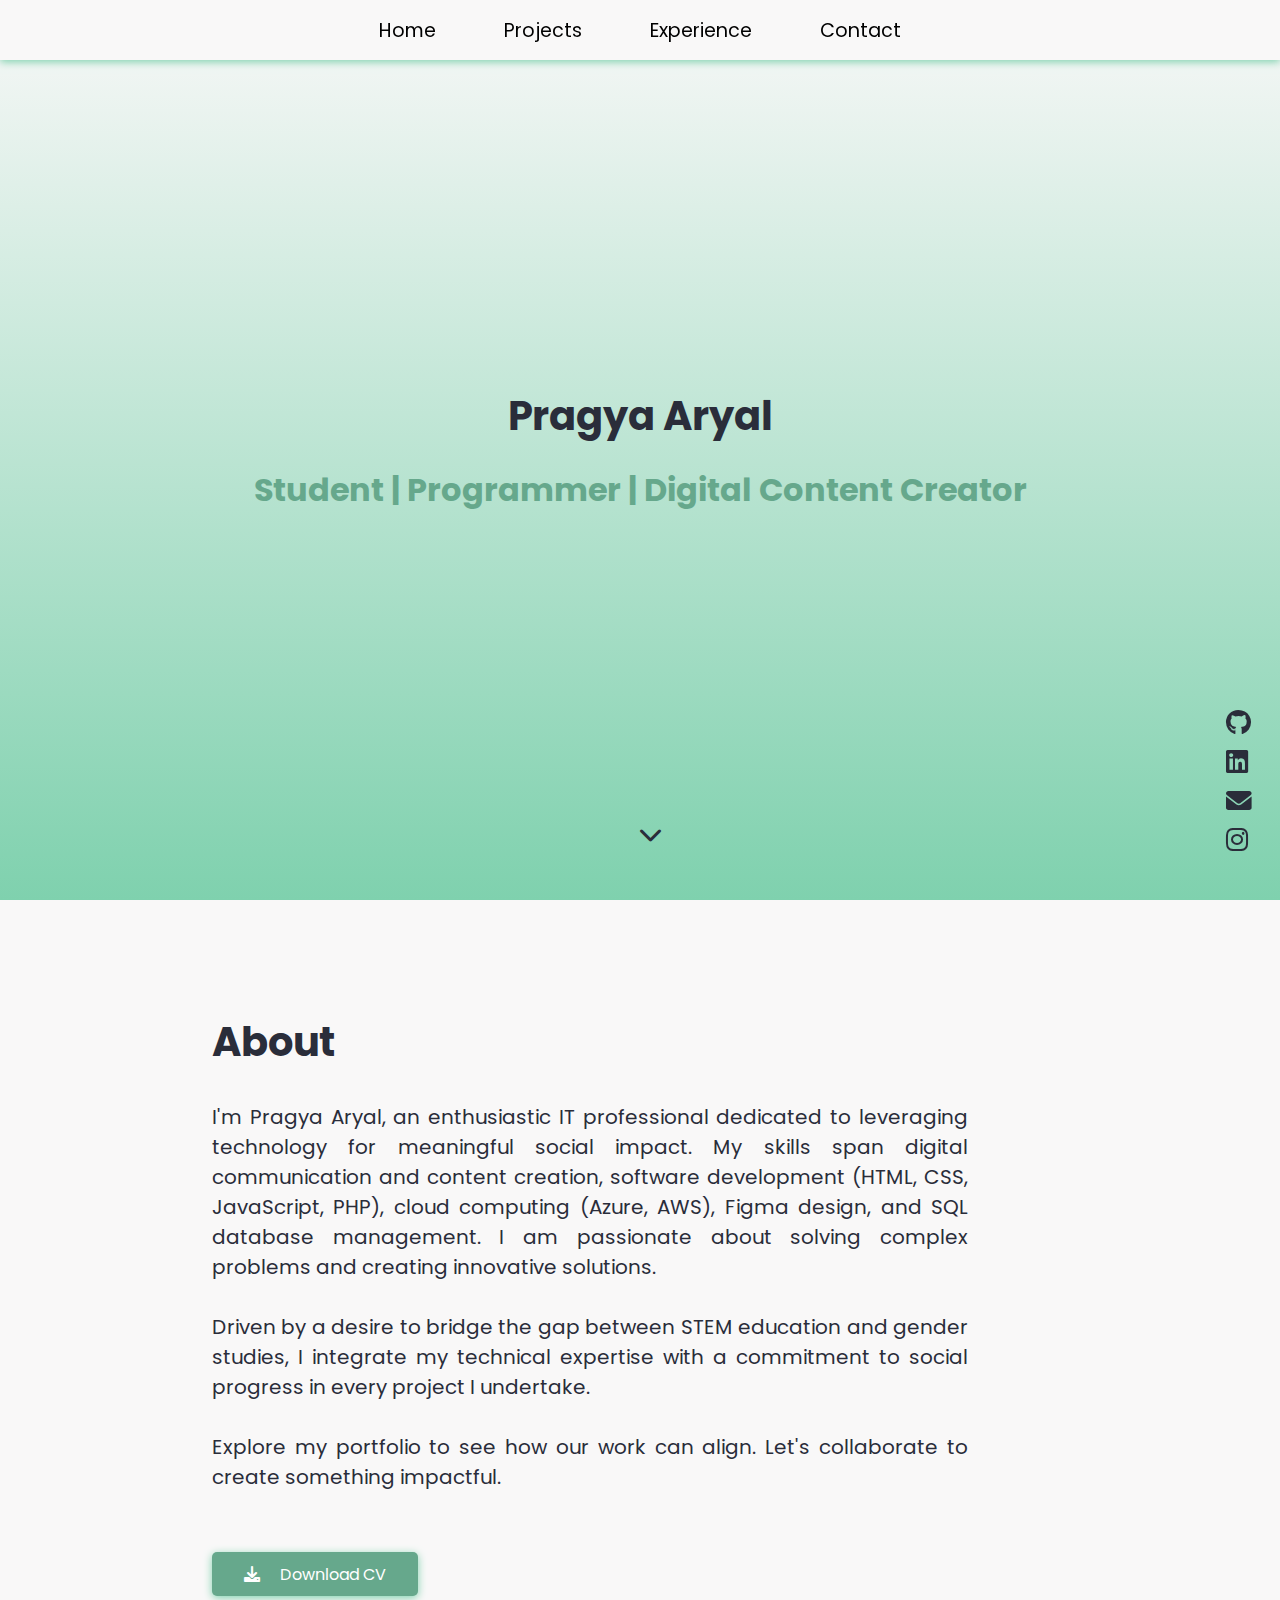
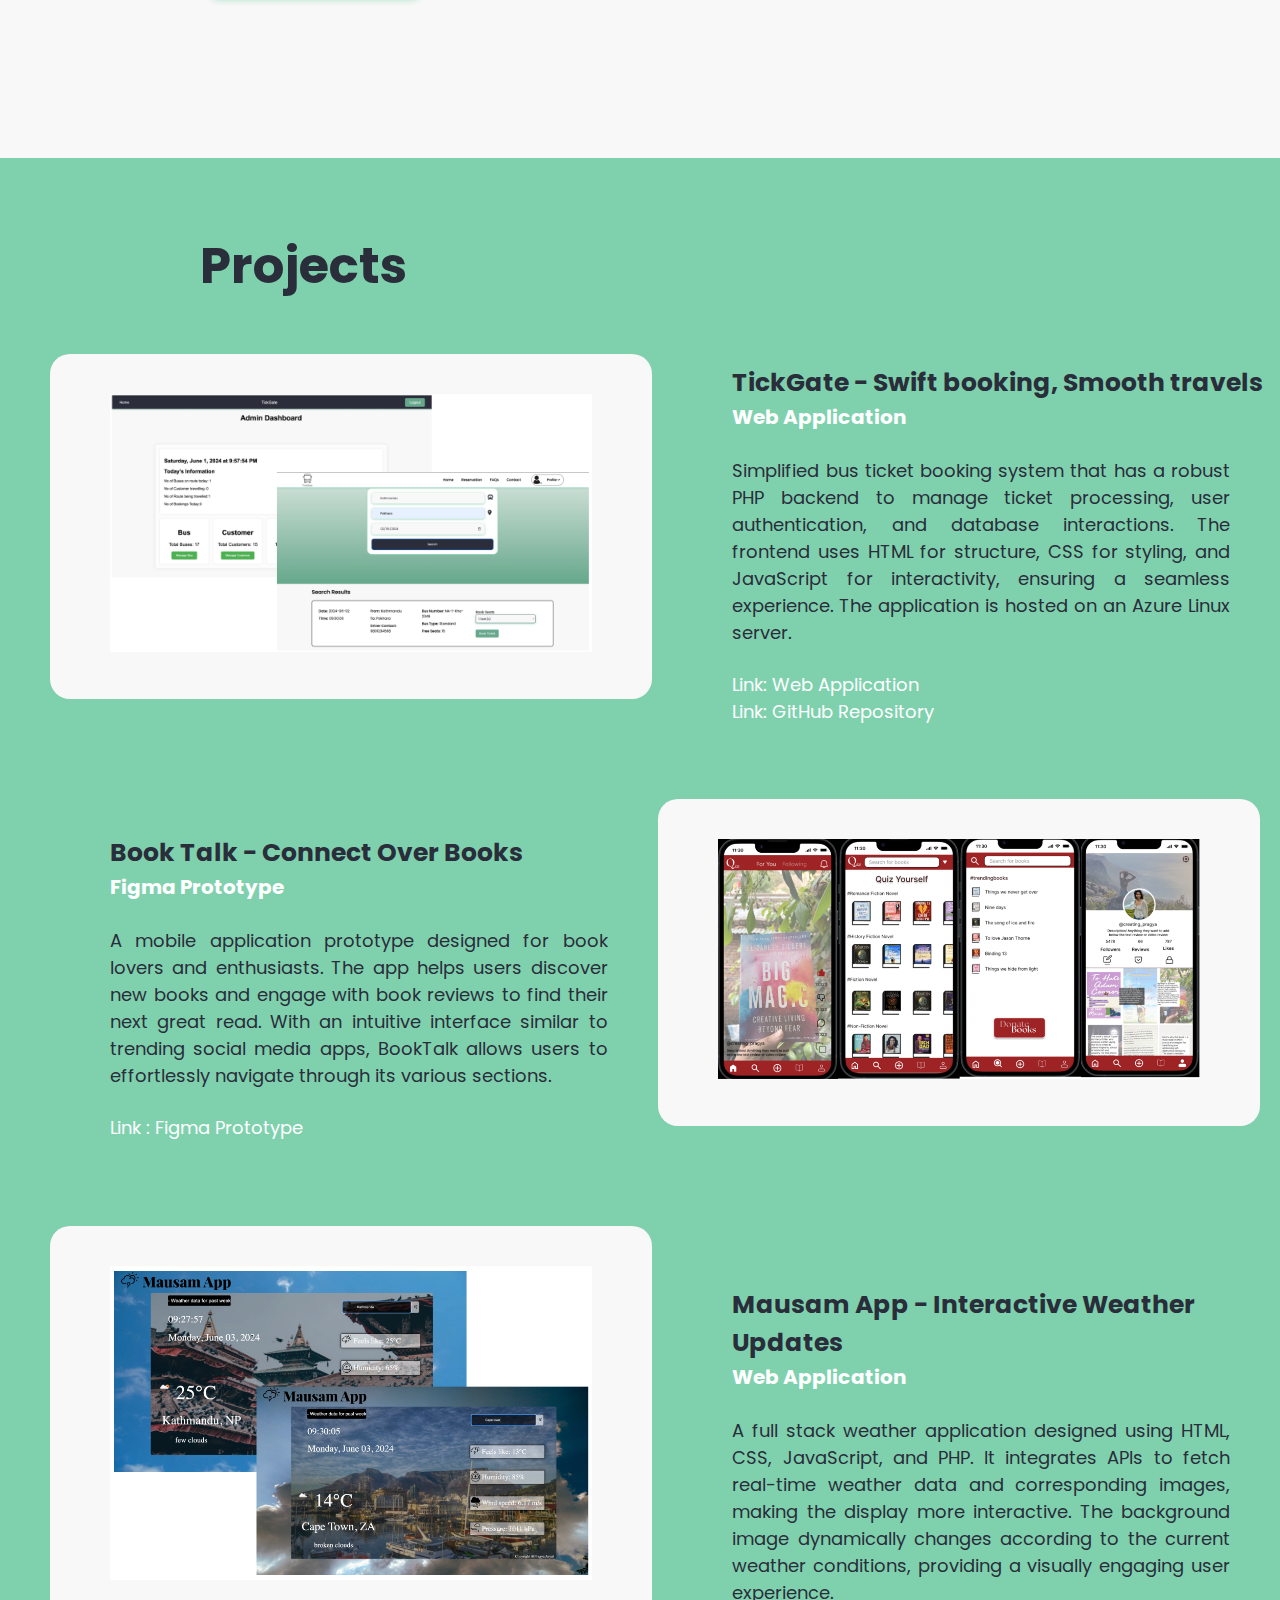
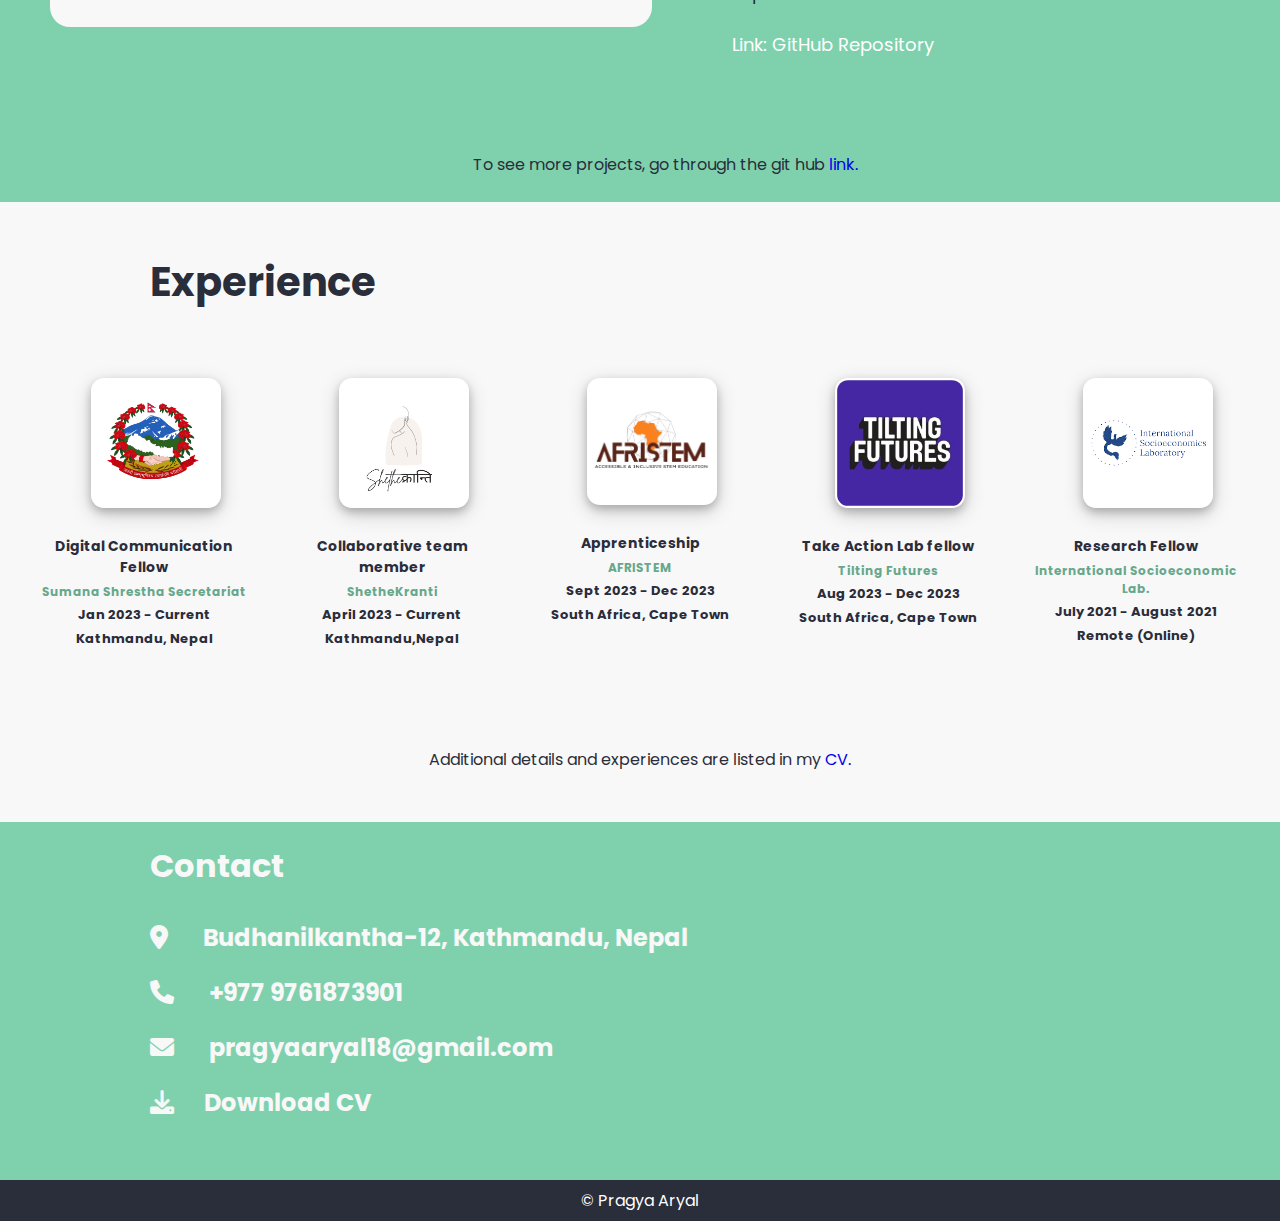
<file: index.html>
<!DOCTYPE html>
<html lang="en">
<head>
    <meta charset="UTF-8">
    <meta http-equiv="X-UA-Compatible" content="IE=edge">
    <meta name="viewport" content="width=device-width, initial-scale=1.0">
    <title>Pragya Aryal</title>
    <link rel="stylesheet" href="index.css">
    <link rel="stylesheet" href="https://cdnjs.cloudflare.com/ajax/libs/font-awesome/6.0.0-beta3/css/all.min.css">
    <meta name="viewport" content="width=device-width, initial-scale=1.0">
</head>
<body>
 <!----slide-1---->

  <!----Navigation Bar---->
 <div class="nav">
    <nav>
        <a href="#Home">Home</a>
        <!-- <a href="#Academics">Academics</a> -->
        <a href="#Project">Projects</a>
        <a href="#experience">Experience</a>
        <a href="#Contact">Contact</a>
    </nav>
</div>


<!----HomeScreen---->
<div id="Home" class="Home">
        <div class="text">
            <h1 id="name">Pragya Aryal</h1>
            <h2 id="designation">Student | Programmer | Digital Content Creator</h2>
        </div>
           <!-- Arrow to indicate scroll down -->
           <div class="scroll-down">
            <a href="#About"><i class="fa fa-chevron-down"></i></a>
          </div>
</div>

<div class="About" id="About">
    <h1 id="About">About</h1> <br>
    <p>I'm Pragya Aryal, an enthusiastic IT professional dedicated to leveraging technology for meaningful social impact. My skills span digital communication and content creation, software development (HTML, CSS, JavaScript, PHP), cloud computing (Azure, AWS), Figma design, and SQL database management. I am passionate about solving complex problems and creating innovative solutions.
<br> <br>
        Driven by a desire to bridge the gap between STEM education and gender studies, I integrate my technical expertise with a commitment to social progress in every project I undertake.
<br> <br>
        Explore my portfolio to see how our work can align. Let's collaborate to create something impactful.
    <br><br>
        <!-- "Technology is best when it brings people together." – Matt Mullenweg -->
    </p>
    <br>
    <div class="button">
        <button class="CV">
            <a href="CV.pdf" target="_blank"><i class="fa fa-download"></i>Download CV </a>
        </button> 
    </div>
</div>


<!----Sticky connect icons---->
<div class="ConnectIcons sticky-icons">
    <div><a href="https://github.com/pragyaaryal" target="_blank"><i class="fa-brands fa-github"></i></a> </div>
    <div><a id="icon1"href="https://www.linkedin.com/in/pragya-aryal-652781212/" target="_blank"><i class="fa-brands fa-linkedin"></i></a></div>
    <div><a href="mailto:pragyaaryal18@gmail.com" target="_blank"><i class="fa fa-envelope"></i></a></div>
    <div><a href="https://www.instagram.com/creating_pragya/" target="_blank"><i class="fa-brands fa-instagram"></i></a></div>  
</div>


<!----slide-2---->
<div class = "Projects" id="Project">
    <h1 id="Projects">Projects</h1>
    <div class="Collaborative_Development">
        <div class="ProjectImg">
            <img src="TickGate.png" alt="TickGateAdmin">
        </div>
        <div class="ProjectDescription">
            <h1>TickGate - Swift booking, Smooth travels</h1>
            <h2>Web Application</h2>
           <br><p>Simplified bus ticket booking system that has a robust PHP backend to manage ticket processing, user authentication, and database interactions. The frontend uses HTML for structure, CSS for styling, and JavaScript for interactivity, ensuring a seamless experience. The application is hosted on an Azure Linux server.</p>
           <br><p><a href="http://40.71.175.27/login_signup.html" target="_blank">Link: Web Application</a></p>
            <p><a href="https://github.com/pragyaaryal/Tickgate_web" target="_blank">Link: GitHub Repository</a></p>
        </div>
    </div>
    <div class="Figma_Prototype">
        <div class="ProjectDescription">
           <br><h1>Book Talk - Connect Over Books</h1>
            <h2>Figma Prototype</h2>
            <br><p>A mobile application prototype designed for book lovers and enthusiasts. The app helps users discover new books and engage with book reviews to find their next great read. With an intuitive interface similar to trending social media apps, BookTalk allows users to effortlessly navigate through its various sections.</p>
            <br><p><a href="https://www.figma.com/design/JR7TpkBtKvK6XhAugHeGGp/L5CG3_PragyaAryal_2329229?node-id=0-1&t=pFjlXDQ5AiOgstCR-1" target="_blank">Link : Figma Prototype </a></p>
            
        </div>
        <div class="ProjectImg">
            <img src="BookTalk.png" alt="BookTalk">
        </div>
    </div>
    <div class="Weather_Application">
        <div class="ProjectImg">
            <img src="WeatherApp.png" alt="weatherAPP">
        </div>
        <div class="ProjectDescription">
            <br><br><h1>Mausam App - Interactive Weather Updates</h1>
            <h2>Web Application</h2>
            <br><p>A full stack weather application designed using HTML, CSS, JavaScript, and PHP. It integrates APIs to fetch real-time weather data and corresponding images, making the display more interactive. The background image dynamically changes according to the current weather conditions, providing a visually engaging user experience.</p>
            <br><p><a href="https://github.com/pragyaaryal/Mausam-App" target="_blank">Link: GitHub Repository</a></p>
        </div>
    </div><br>
    <p style="text-align:center">To see more projects, go through the git hub <a href="https://github.com/pragyaaryal" style="text-decoration:none;" target="_blank">link.</a></p><br> 
</div>

<!----slide-3---->
<!-- <h1 id="academics">Academics</h1>
<div id="Academics"> 
        <div class="undergraduate">
            <a href="https://heraldcollege.edu.np"target="_blank">
                <img id= "heraldlogo" src="heraldlogo.png" alt="Herald logo">
            <br><h1>Herald College Kathmandu</h1>
                <h2>BSC Computer Science (Hons)</h2>
                <br><h3> 2022-Current </h3> 
                <br><ol>Fundamentals of computing</ol> 
                <ol>Introduction to Programming and problem solving</ol> 
                <ol>Academic skills</ol> 
                <ol>Web technology</ol>
            </a>
        </div>
        <div class="highschool">
            <a href="https://bnks.edu.np/#/" target="_blank">
                <br><img id="bnkslogo" src="bnkslogo.JPG" alt="BNKS logo">
                <br><h1>Budhanilkantha School</h1> 
                <br><h2> High School Graduate Science</h2>
                <br><h3>2019-2021</h3>
                <br><p> GPA 3.73 (Grade 11)</p>
                <p> GPA 3.53 (Grade 12)</p> 
            </a>
        </div>
</div> -->

<!----slide-4---->
<div id="experience">
    <h1>Experience</h1>
</div>

<div class="Experience">
    <div class="SSS">
        <a href="https://sumanashrestha.com.np/en/" target="_blank" style="text-decoration:none;">
            <img src="SSS.png" alt="Sumana Shrestha Secretariat"><br>
            <h1>Digital Communication Fellow </h1>
            <h2>Sumana Shrestha Secretariat</h2>
        </a>
        <h3>Jan 2023 - Current</h3>
        <h3>Kathmandu, Nepal</h3>
    </div>
    <div class="STK">
        <a href="https://www.instagram.com/shethekranti/" target="_blank" style="text-decoration:none;">
            <img src="STK.png" alt="Tilting Futures">
            <br><h1>Collaborative team member</h1>
            <h2>ShetheKranti</h2>
        </a>
        <h3>April 2023 - Current</h3>
        <h3>Kathmandu,Nepal</h3>
    </div>
    <div class="Afristem">
        <a href="https://za.linkedin.com/company/afristem" target="_blank" style="text-decoration:none;">
            <img src="Afristem.png" alt="AFRISTEM"><br>
            <h1>Apprenticeship</h1>
            <h2>AFRISTEM</h2>
        </a>
        <h3>Sept 2023 - Dec 2023 </h3>
        <h3>South Africa, Cape Town</h3>
    </div>
    
    <div class="GCY">
        <a href="https://tiltingfutures.org/" target="_blank" style="text-decoration:none;">
            <img src="GCY.jpeg" alt="Tilting Futures">
            <br><h1>Take Action Lab fellow</h1>
            <h2>Tilting Futures</h2>
        </a>
        <h3>Aug 2023 - Dec 2023 </h3>
        <h3>South Africa, Cape Town</h3>
    </div>
    <div class="ISL">
        <a href="https://projects.iq.harvard.edu/isl/home" target="_blank" style="text-decoration:none;">
            <img src="research.png" alt="International Socioeconomics laboratory"><br>
            <h1>Research Fellow</h1>
            <h2>International Socioeconomic Lab.</h2>
        </a>
        <h3>July 2021 - August 2021</h3>
        <h3>Remote (Online)</h3> 
    </div>
</div>

<p style="text-align:center; color:var(--secondary);">Additional details and experiences are listed in my<a href="CV.pdf" style="text-decoration:none;" target="_blank"> CV.</a></p> <br><br>



<!----slide-5---->

<div class="Contact" id="Contact">
        <h1>Contact</h1>  
        <a href="https://maps.app.goo.gl/k9wcTNLfdiz3so4v8" target="_blank" style="text-decoration:none;"><h2><i class="fa-solid fa-location-dot"></i> Budhanilkantha-12, Kathmandu, Nepal</h2></a>
        <a href="Tel:9761873901" target="_blank" style="text-decoration:none;"><h2><i class="fa fa-phone"></i> +977 9761873901</h2></a>
        <a href="mailto:pragyaaryal18@gmail.com" target="_blank" style="text-decoration:none;"><h2><i class="fa fa-envelope"></i> pragyaaryal18@gmail.com</h2></a>
        <a href="CV.pdf" target="_blank" style="text-decoration:none;"><h2><i class="fa fa-download"></i>Download CV</h2></a> 
</div>

</body>
<footer>
    © Pragya Aryal 
</footer>
</html
</file>
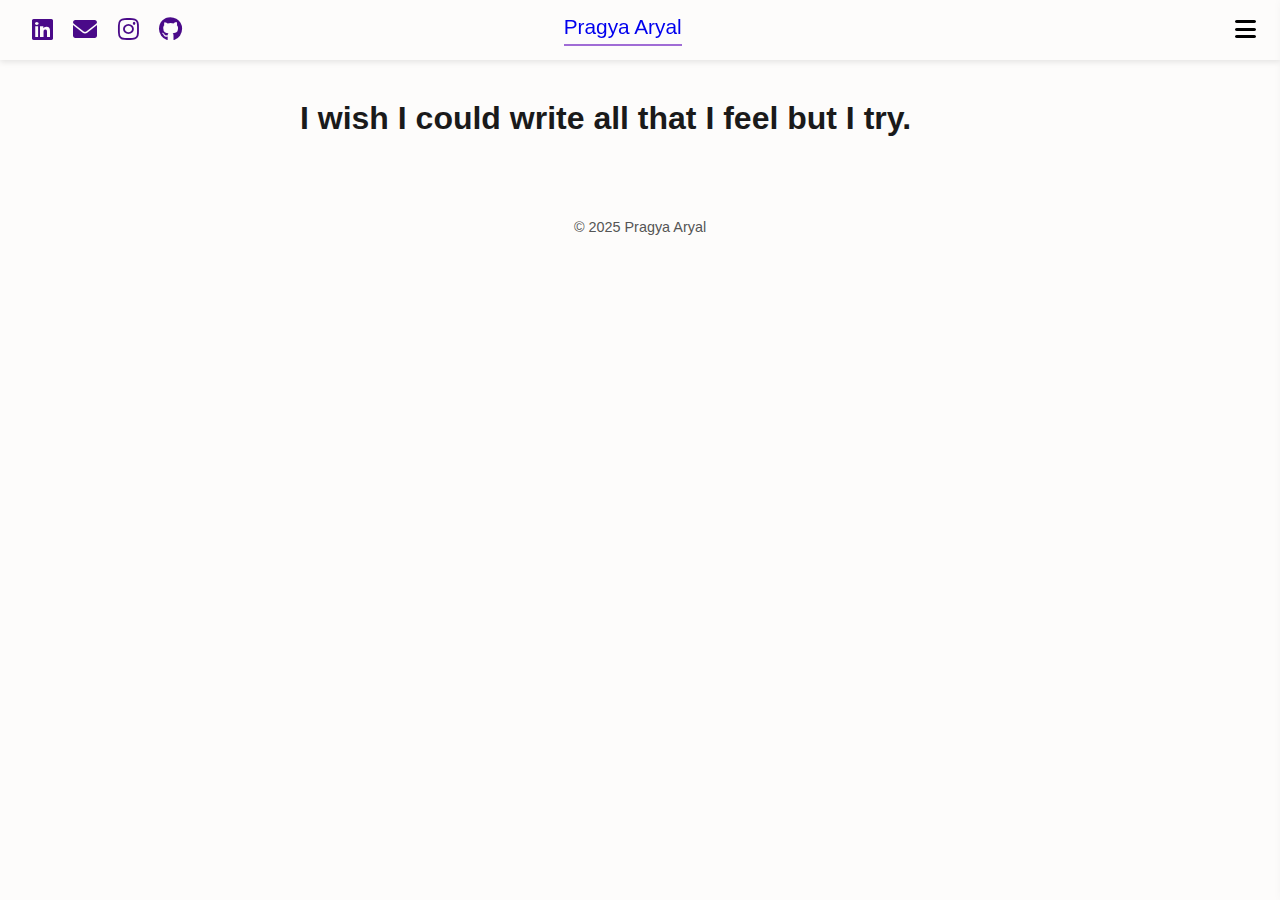
<file: current.html>
<!DOCTYPE html>
<html lang="en">
<head>
  <meta charset="UTF-8" />
  <meta name="viewport" content="width=device-width, initial-scale=1.0" />
  <title>Currently involved | Pragya Aryal</title>
  <link rel="stylesheet" href="experience.css" />
  <link rel="stylesheet" href="writing.css" />
  
  <link rel="stylesheet" 
    href="https://cdnjs.cloudflare.com/ajax/libs/font-awesome/6.0.0-beta3/css/all.min.css">
</head>
<body class="projects-page">

 <!-- Top Navbar -->
<header class="mobile-nav">
    <div class="contact">
        <a href="https://www.linkedin.com/in/pragya-aryal-652781212/" target="_blank"><i class="fa-brands fa-linkedin"></i></a>
        <a href="mailto:pragyaaryal18@gmail.com" target="_blank"><i class="fa fa-envelope"></i></a>
        <a href="https://www.instagram.com/creating_pragya/" target="_blank"><i class="fa-brands fa-instagram"></i></a>
        <a href="https://github.com/pragyaaryal" target="_blank"><i class="fa-brands fa-github"></i></a>
      </div>
    <div class="mobile-logo"><a href="index.html" style="text-decoration:none;">Pragya Aryal</a></div>
    <button class="hamburger" onclick="toggleMenu()">
      <i class="fas fa-bars"></i>
    </button>
  </header>
  
<!-- Sidebar -->
<nav class="sidebar">
  <a href="index.html"><img src="pragya.jpg" alt="Pragya Aryal"></a>
  <div class="logo"><a href="index.html" style="text-decoration: none;">Pragya Aryal</a></div>
  <div class="tagline">A Living Archive</div>
  <ul>
    <li><a href="index.html">Home</a></li>
      <li><a href="projects.html">Projects</a></li>
      <li><a href="experience.html">Experience</a></li>
      <li><a href="writing.html">Writing</a></li>
      <li><a href="current.html" class="active">What's up?</a></li>
  </ul>
  <br>
  <div class="contact">
    <a href="https://www.linkedin.com/in/pragya-aryal-652781212/" target="_blank"><i class="fa-brands fa-linkedin"></i></a>
    <a href="mailto:pragyaaryal18@gmail.com" target="_blank"><i class="fa fa-envelope"></i></a>
    <a href="https://www.instagram.com/creating_pragya/" target="_blank"><i class="fa-brands fa-instagram"></i></a>
    <a href="https://github.com/pragyaaryal" target="_blank"><i class="fa-brands fa-github"></i></a>
  </div>
</nav>


  <!-- Main Content -->
  <main>
    <h1>I wish I could write all that I feel but I try.</h1>

  </main>

  <!-- Footer -->
  <footer>
    <p>© 2025 Pragya Aryal</p>
  </footer>

  <script>
    function toggleMenu() {
      document.querySelector('.sidebar').classList.toggle('open');
    }
  </script>
</body>
</html>
</file>
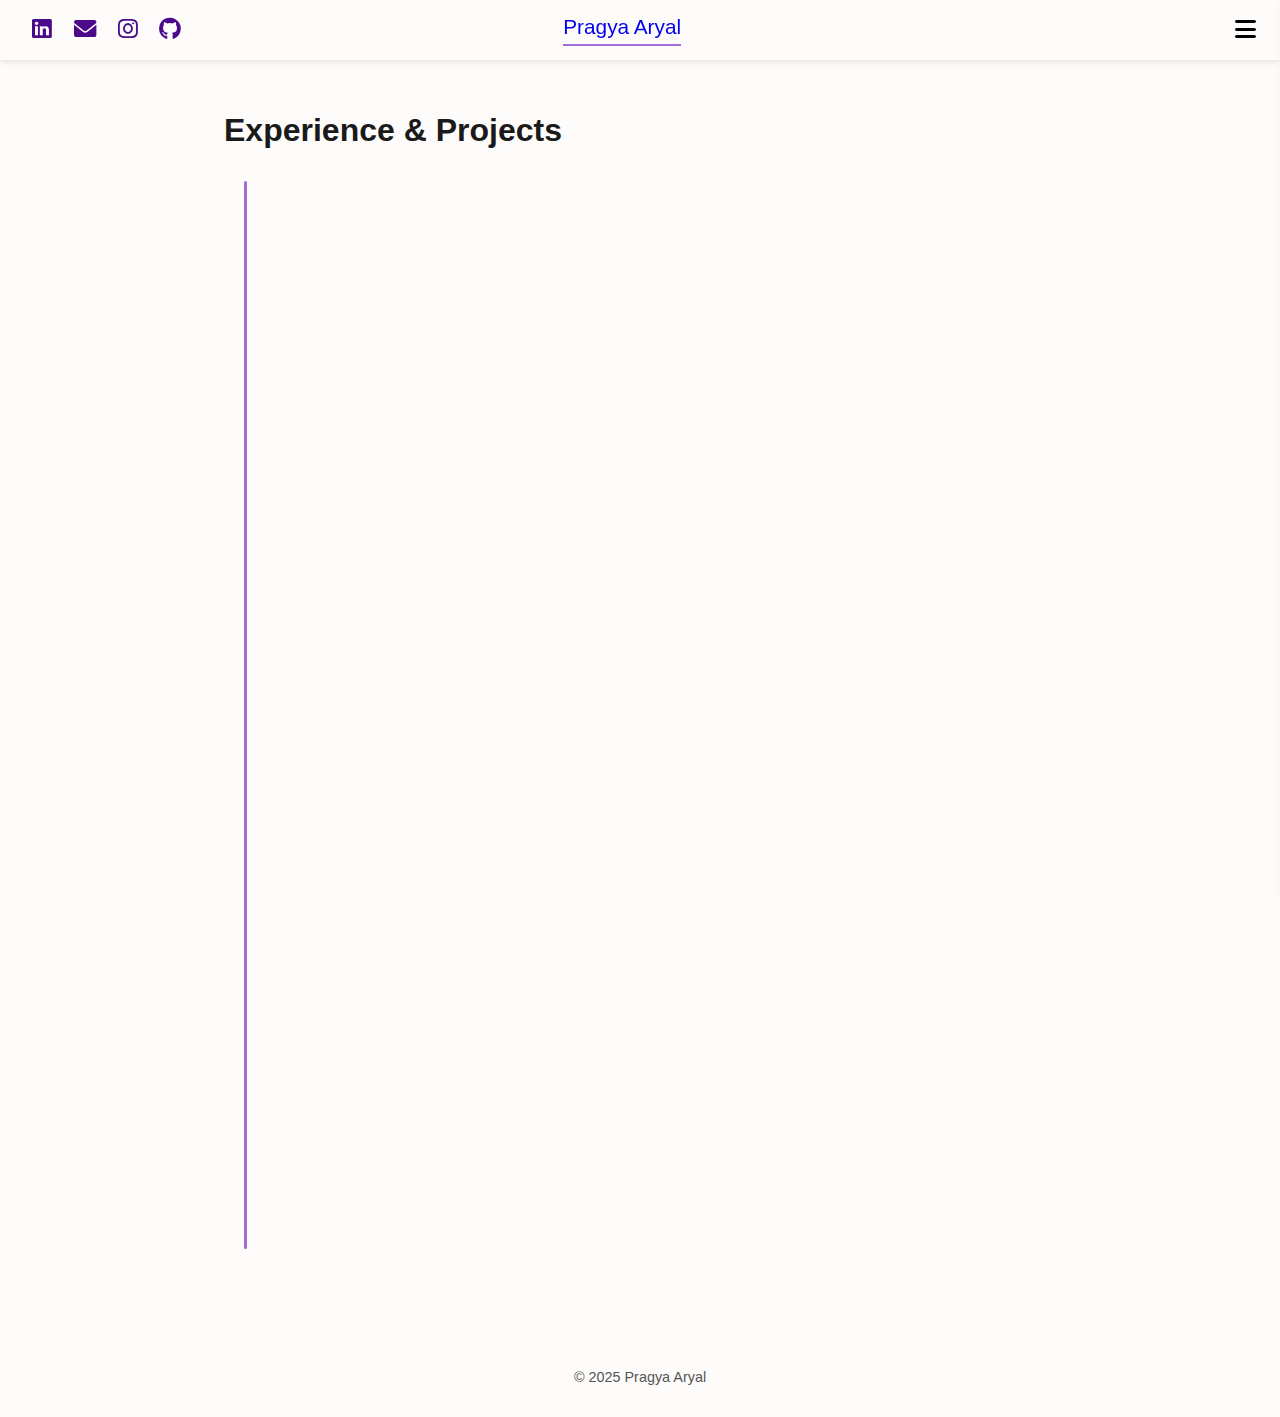
<file: experience.html>
<!DOCTYPE html>
<html lang="en">
<head>
  <meta charset="UTF-8" />
  <meta name="viewport" content="width=device-width, initial-scale=1.0" />
  <title> Experience | Pragya Aryal </title>
  <link rel="stylesheet" href="experience.css" />
  <link rel="stylesheet" 
    href="https://cdnjs.cloudflare.com/ajax/libs/font-awesome/6.0.0-beta3/css/all.min.css">
</head>
<body class="experience-page">

 <!-- Top Navbar -->
<header class="mobile-nav">
  <div class="contact-navbar">
    <a href="https://www.linkedin.com/in/pragya-aryal-652781212/" target="_blank"><i class="fa-brands fa-linkedin"></i></a>
    <a href="mailto:pragyaaryal18@gmail.com" target="_blank"><i class="fa fa-envelope"></i></a>
    <a href="https://www.instagram.com/creating_pragya/" target="_blank"><i class="fa-brands fa-instagram"></i></a>
    <a href="https://github.com/pragyaaryal" target="_blank"><i class="fa-brands fa-github"></i></a>
  </div>
    <div class="mobile-logo"><a href="index.html" style="text-decoration:none;">Pragya Aryal</a></div>
    <button class="hamburger" onclick="toggleMenu()">
      <i class="fas fa-bars"></i>
    </button>
  </header>
  
<!-- Sidebar -->
<nav class="sidebar">
  <a href="index.html"><img src="pragya.jpg" alt="Pragya Aryal"></a>
  <div class="logo"><a href="index.html" style="text-decoration: none;">Pragya Aryal</a></div>
  <div class="tagline">A Living Archive</div>
  <ul>
    <li><a href="index.html">Home</a></li>
      <li><a href="projects.html">Projects</a></li>
      <li><a href="experience.html" class="active">Experience</a></li>
      <li><a href="writing.html">Writing</a></li>
      <li><a href="current.html">What's up?</a></li>
  </ul>
  <br>
  <div class="contact">
    <a href="https://www.linkedin.com/in/pragya-aryal-652781212/" target="_blank"><i class="fa-brands fa-linkedin"></i></a>
    <a href="mailto:pragyaaryal18@gmail.com" target="_blank"><i class="fa fa-envelope"></i></a>
    <a href="https://www.instagram.com/creating_pragya/" target="_blank"><i class="fa-brands fa-instagram"></i></a>
    <a href="https://github.com/pragyaaryal" target="_blank"><i class="fa-brands fa-github"></i></a>
  </div>
</nav>


  <!-- Main Content -->
  <main>
    <section class="timeline-section">
      <h1>Experience & Projects</h1>
    
      <div class="timeline">
    
        <div class="timeline-item left">
          <span class="timeline-date">2025</span>
          <h2>The Living City Project</h2>
          <p>CityGAP student – actively participating and managing multiple projects.</p>
        </div>
    
        <div class="timeline-item right">
          <span class="timeline-date">2024–2025</span>
          <h2>Sumana Shrestha Secretariat</h2>
          <p>Digital Engagement Fellow – Built Instagram & TikTok from scratch, created campaigns, content, branding, and graphics.</p>
        </div>
    
        <div class="timeline-item left">
          <span class="timeline-date">2024–2025</span>
          <h2>Shethekranti</h2>
          <p>Core team – Led physical campaigns, created social media content, and ran Instagram initiatives.</p>
        </div>
    
        <div class="timeline-item right">
          <span class="timeline-date">2024</span>
          <h2>AfriSTEM</h2>
          <p>Apprentice – Initiated Instagram & LinkedIn presence, designed branding, and created initial posts.</p>
        </div>
    
        <div class="timeline-item left">
          <span class="timeline-date">2023–2024</span>
          <h2>ClinicOne</h2>
          <p>Digital Marketing Associate – Created campaigns and content for Instagram & Facebook.</p>
        </div>
    
        <div class="timeline-item right">
          <span class="timeline-date">2023–2024</span>
          <h2>Volunteer Work</h2>
          <p>How to Desh Bikas – Created posts and simplified political content for voter engagement.</p>
        </div>
    
        <div class="timeline-item left">
          <span class="timeline-date">2023–2024</span>
          <h2>Education & Research Projects</h2>
          <p>Paper on gender-based hate speech in Nepal, Final Year Project (Ferfar), Mausam App, TickGate (Project Manager).</p>
        </div>
    
        <div class="timeline-item right">
          <span class="timeline-date">Training & Fellowships</span>
          <p>Tilting Futures, Initiatives of Change India, SACHI Bootcamp, Young Politicians Course, CURIeA Consultation, Tutoring.</p>
        </div>
    
      </div>
    </section>
    
  </main>

  <!-- Footer -->
  <footer>
    <p>© 2025 Pragya Aryal</p>
  </footer>

  <script>
    function toggleMenu() {
      document.querySelector('.sidebar').classList.toggle('open');
    }
  </script>
</body>
</html>
</file>
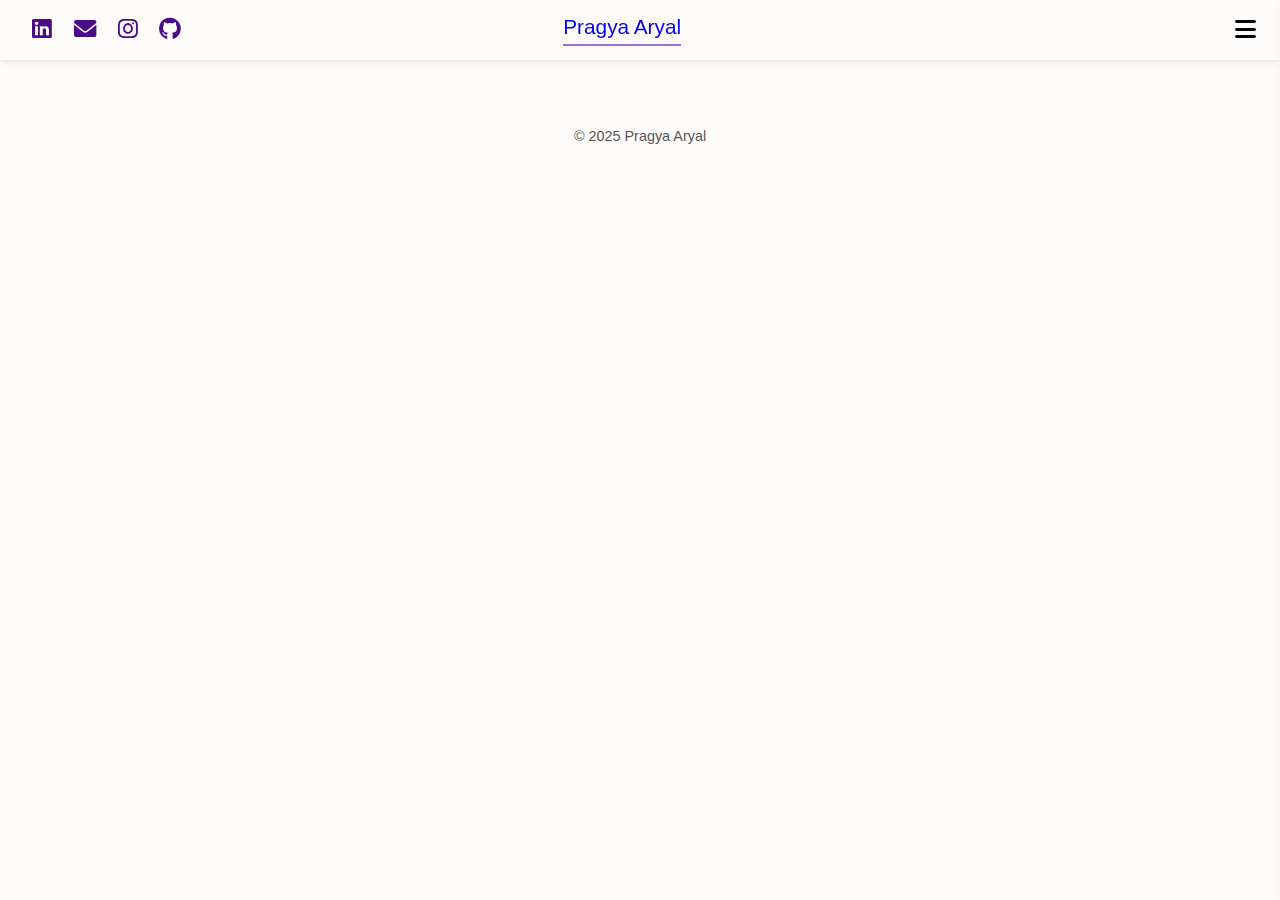
<file: Projects/shethekranti.html>
<!DOCTYPE html>
<html lang="en">
<head>
  <meta charset="UTF-8" />
  <meta name="viewport" content="width=device-width, initial-scale=1.0" />
  <title> Experience | Pragya Aryal </title>
  <link rel="stylesheet" href="../experience.css" />
  <link rel="stylesheet" 
    href="https://cdnjs.cloudflare.com/ajax/libs/font-awesome/6.0.0-beta3/css/all.min.css">
</head>
<body class="experience-page">

 <!-- Top Navbar -->
<header class="mobile-nav">
  <div class="contact-navbar">
    <a href="https://www.linkedin.com/in/pragya-aryal-652781212/" target="_blank"><i class="fa-brands fa-linkedin"></i></a>
    <a href="mailto:pragyaaryal18@gmail.com" target="_blank"><i class="fa fa-envelope"></i></a>
    <a href="https://www.instagram.com/creating_pragya/" target="_blank"><i class="fa-brands fa-instagram"></i></a>
    <a href="https://github.com/pragyaaryal" target="_blank"><i class="fa-brands fa-github"></i></a>
  </div>
    <div class="mobile-logo"><a href="../index.html" style="text-decoration:none;">Pragya Aryal</a></div>
    <button class="hamburger" onclick="toggleMenu()">
      <i class="fas fa-bars"></i>
    </button>
  </header>
  
<!-- Sidebar -->
<nav class="sidebar">
  <a href="../index.html"><img src="../pragya.jpg" alt="Pragya Aryal"></a>
  <div class="logo"><a href="../index.html" style="text-decoration: none;">Pragya Aryal</a></div>
  <div class="tagline">A Living Archive</div>
  <ul>
    <li><a href="../index.html">Home</a></li>
      <li><a href="../projects.html">Projects</a></li>
      <li><a href="../experience.html" class="active">Experience</a></li>
      <li><a href="../writing.html">Writing</a></li>
      <li><a href="../current.html">What's up?</a></li>
  </ul>
  <br>
  <div class="contact">
    <a href="https://www.linkedin.com/in/pragya-aryal-652781212/" target="_blank"><i class="fa-brands fa-linkedin"></i></a>
    <a href="mailto:pragyaaryal18@gmail.com" target="_blank"><i class="fa fa-envelope"></i></a>
    <a href="https://www.instagram.com/creating_pragya/" target="_blank"><i class="fa-brands fa-instagram"></i></a>
    <a href="https://github.com/pragyaaryal" target="_blank"><i class="fa-brands fa-github"></i></a>
  </div>
</nav>


  <!-- Main Content -->
  <main>
    
  </main>

  <!-- Footer -->
  <footer>
    <p>© 2025 Pragya Aryal</p>
  </footer>

  <script>
    function toggleMenu() {
      document.querySelector('.sidebar').classList.toggle('open');
    }
  </script>
</body>
</html>
</file>
<file: index.css>
@import url("https://fonts.googleapis.com/css2?family=Poppins:wght@100;200;300;400;500&display=swap");

:root {
  --primary: #F9F8F8;
  --secondary: #2A2D3A;
  --green: #66A88C;
  --secondary-light: #7FD1AE;
  --secondary-light-2: #ADE1CA;
  --white: #fff;
  --black: #000000;
  --shadow: 0px 2px 8px 0px var(--secondary-light);
}

* {
scroll-behavior: smooth;
  margin: 0;
  padding: 0;
  list-style-type: none;
  box-sizing: border-box;
  font-family: "Poppins", sans-serif;
}

body {
  background-color: var(--primary);
  color: var(--secondary);
}

/* Navigation bar */
.nav {
  z-index: 3;
  position: fixed;
  width: 100%;
  display: flex;
  align-items: center;
  justify-content: center;
  height: 60px;
  background-color: var(--primary);
  padding: 0 8%;
  box-shadow: var(--shadow);
}

nav a {
  font-size: 1.2rem;
  font-weight: 400;
  color: var(--black);
  text-decoration: none;
  margin: 0 2rem;
}

nav a:hover {
  color: var(--green);
}

/* Sticky connect icons */
.ConnectIcons {
  position: fixed;
  bottom: 40px;
  right: 20px;
  flex-direction: row;
  align-items: center;
  z-index: 10;
}

.ConnectIcons a {
  margin: 0 0.5rem;
  color: var(--secondary);
  font-size: 1.6rem;
}

.ConnectIcons a:hover {
  color: var(--green);
}

/* Home Screen */
.Home {
  height: 100vh;
  display: flex;
  justify-content: center;
  align-items: center;
  background: linear-gradient(var(--primary), var(--secondary-light));
  padding: 80px;
}

.text {
    justify-content: center;
    align-items: center;
    text-align: center;
    /* margin: 100px; */
}

#name {
  font-size: 2.5rem;
  color: var(--secondary);
}

#designation {
    margin-top: 20px;
  font-size: 2rem;
  color: var(--green);
}

/* Scroll Down Arrow */
.scroll-down {
    position: absolute;
    bottom: 50px;
    left: 50%;
  }
  .scroll-down i{
    font-size: 1.5rem;
    color: #2A2D3A;
    scroll-behavior: smooth;
 }
 .scroll-down i:hover {
    color: var(--white);
  }
  
  

/* About Section */
.About {
  font-size: 20px;
  padding: 7rem;
  background-color: var(--primary);
  border-radius: 30px;
  text-align:justify;
  margin: 0px 200px 50px 100px;
}

#About h1{
    font-size: 40px;
  color: var(--secondary);
}

.CV {
    justify-content: center;
    text-align: center;
  background-color: var(--green);
  border: none;
  padding: 0.6rem 2rem;
  color: var(--white);
  font-size: 1rem;
  cursor: pointer;
  border-radius: 5px;
  box-shadow: var(--shadow);
}
.CV i{
    padding-right: 20px;
}
.CV a {
  color: var(--white);
  text-decoration: none;
}

.CV:hover {
  background-color: var(--secondary-light);
}


  
/* Project */
#Projects{
    margin: 50px 100px 20px 150px;
    padding-bottom: 30px;
    font-size: 50px;
}

.Projects{
    background: var(--secondary-light);
    padding: 20px 0px 0px 50px;
}

.Collaborative_Development, .Figma_Prototype, .Weather_Application{
    display: flex;
}
.ProjectDescription h1{
    padding: 0px, 0px, 10px, 0px;
    font-size: 25px;
    color:var(--secondary);
}
.ProjectDescription h2{
    padding: 15px, 0px;
    font-size: 20px;
    color: var(--white);
}
.ProjectDescription p{
  text-align: justify;
  margin-right: 50px;
  justify-content: center;
  font-size: 18px;
  align-items: center;

}
.ProjectDescription p a{
  text-decoration: none;
  color:var(--white) ;

}
.ProjectDescription p a:hover{
  color:var(--secondary);
}

.ProjectDescription {
    margin: 0px 0px 0px 60px;
    padding-top: 10px;
    flex: 1;
}
.ProjectImg {
    margin: 0px 20px 100px 0px;
    /* margin-bottom: 50px; */
    border-radius: 20px;
    flex: 1.1;
    background: var(--primary);
    justify-content: center;
    align-items: center;
}

.ProjectImg img{
    margin: 10px 0px 10px 30px;
    /* padding-left: 20px; */
    padding: 30px;
    /* padding-top: 30px; */
    width: 90%;
    /* align-items: center;
    text-align: center;
    justify-content: center; */
}


/* Academics Section */

#academics{
    margin: 0px 100px 20px 150px;
    font-size: 40px;
  padding: 4rem;
  background-color: var(--primary);
    color: var(--secondary);
}

#Academics{
    font-size: 14px;
    padding: 4rem;
    text-align: center;
    display: flex;
    color: var(--green);
    padding: 20px;
    margin: 0px 200px 20px 180px;
}


.undergraduate, .highschool {
    text-decoration: none;
    color: #2A2D3A;
    flex: 1;
    background: linear-gradient(var(--primary), var(--secondary-light));
    border-radius: 30px;
    padding: 30px;
    margin: 30px;
}
.undergraduate a, .highschool a{
    text-decoration: none;
    color: #2A2D3A;
}
.undergraduate:hover a, .highschool:hover a{
    color:#000000;
}
#heraldlogo{
    width: 50%;
    padding-bottom: 30px;

}
#bnkslogo{
    width: 25%;
    padding-bottom: 20px;
}




/* Experience Section */

.Experience {
  display: flex;
  margin-top: 50px;
  margin-bottom: 80px;
  margin-right: 20px;
  margin-left: 20px;
  /* text-align: center; */
}
#experience{
  margin: 50px 100px 0px 150px;
  font-size: 20px;
}
.SSS, .Afristem, .GCY, .ISL,.STK{
  flex: 1;
  padding: 1rem;
  text-decoration: none;
  color:var(--secondary);
  text-align: center;
}

.SSS h1,.Afristem h1, .GCY h1, .STK h1, .ISL h1{
  text-decoration: none;
  padding: 3px;
  font-size: 14px;
    color:var(--secondary);
}
.SSS h2,.Afristem h2, .GCY h2, .STK h2, .ISL h2{
  text-decoration: none;
  padding: 2px;
  font-size: 12px;
  color: var(--green);
}
.SSS h3,.Afristem h3, .GCY h3,  .STK h3, .ISL h3{
  text-decoration: none;
  padding: 2px;
  font-size: 13px;
  color:var(--secondary);
}


.SSS img, .Afristem img , .GCY img, .STK img, .ISL img {
  background-color: white;
  display: block;
  margin-left: 55px;
  width: 130px;
  border: 4px; 
  border-radius: 10%; 
  padding: 1% 1%;  
  /* text-align: center; */
  /* box-shadow: var(--shadow); */
  box-shadow: 0 4px 8px 0 rgba(0, 0, 0, 0.2), 0 6px 20px 0 rgba(0, 0, 0, 0.19);

}



/* Contact Section */

.Contact h1{
    padding: 20px 0px;
    margin: 0px 200px 0px 150px;
    color:var(--primary);
}

.Contact h2{
    padding: 10px 0px;
    margin: 0px 0px 0px 150px;
    color:var(--primary);
    text-decoration: none;
}
.Contact{
  background-color: var(--secondary-light);
  color:var(--primary);
  padding-bottom: 50px;
}

.Contact h2:hover{
    color:var(--secondary);
    cursor: pointer;
}
.Contact i:hover{
 color:var(--secondary);
 cursor: pointer;
}

.Contact i{
    color:var(--primary);
    padding-right: 30px;
}

/* Footer */
footer {
  background-color: var(--secondary);
  color: var(--white);
  text-align: center;
  padding: 0.5rem;
}

/* Media Queries */
@media only screen and (max-width: 812px) {
  .nav nav a{
    font-size: 10px;
    font-weight: 700;
    margin:0px 12px;
  }
  .nav{
    height: 50px;
    padding: 0px;
    margin:0rem;

  }
#name {
    font-size: 30px;
  }

  #designation {
    font-size: 20px;

  }
  .About{
    font-size: 15px;
    padding: 0px;
  text-align:justify;
  margin: 0px 20px 20px 20px;
}

#About h1{
    font-size: 30px;
  color: var(--secondary);
}

#Projects{
  margin: 50px 50px 20px 50px;
  padding-bottom: 30px;
  font-size: 30px;
}

.Projects{
  background: var(--secondary-light);
  padding: 0px;
}


.ProjectDescription h1{
  padding: 0px, 0px, 10px, 0px;
  font-size: 20px;
  margin-left: 10px;
  color:var(--secondary);
}
.ProjectDescription h2{
  font-size: 18px;
  margin-left: 10px;
  color: var(--white);
}
.ProjectDescription p{
text-align: justify;
margin: 0px 10px 10px 10px;
justify-content: center;
font-size: 14px;
align-items: center;

}
.ProjectDescription p a{
text-decoration: none;
color:var(--white) ;

}
.ProjectDescription p a:hover{
color:var(--secondary);
}

.ProjectDescription {
  margin: 0px 0px 0px 10px;
  /* padding-top: 10px; */
  flex: 1;
}
.ProjectImg {
  margin: 0px 0px 20px 0px;
  /* margin-bottom: 50px; */
  border-radius: 20px;
  background: var(--primary);
  justify-content: center;
  align-items: center;
}

.ProjectImg img{
  margin: 10px 0px 10px 10px;
  /* padding-left: 20px; */
  padding: 30px;
  /* padding-top: 30px; */
  width: 90%;
  /* align-items: center;
  text-align: center;
  justify-content: center; */
}

   .Home, .About, .Projects, .Experience, .Contact {
      padding: 15px;
  }

  .Collaborative_Development, .Figma_Prototype, .Weather_Application {
      display: block;
  }
  
  #experience{
    margin: 50px 0px 0px 50px;
    font-size: 15px;
  }
  .Experience{
    display: block;
  }
.SSS img, .Afristem img , .GCY img, .STK img, .ISL img {
  display: block;
  margin-left: 90px;
  width: 120px;
  border: 4px; 
  border-radius: 10%; 
  padding: 0% 0%;  
  /* text-align: center; */
  /* box-shadow: var(--shadow); */
  box-shadow: 0 4px 8px 0 rgba(0, 0, 0, 0.2), 0 6px 20px 0 rgba(0, 0, 0, 0.19);

}

  .Contact{
    font-size: 10px;
    /* text-align: center; */
  }
  .Contact h1{
    margin: 0px 20px 0px 40px;
    color:var(--primary);
}

.Contact h2{
  font-size: 9px;
    padding: 10px 0px;
    margin: 0px 0px 0px 40px;
    color:var(--primary);
    text-decoration: none;
}

}
</file>
<file: experience.css>
@import url('https://fonts.googleapis.com/css2?family=Poppins:wght@300;500;600&display=swap');
/* @import url('https://fonts.googleapis.com/css2?family=Playfair+Display:wght@400;700&display=swap'); */

:root {
  --bg-color: #fdfcfb;
  --text-color: #1a1a1a;
  --accent: #a06cd5;
  --light-accent: #e0d3f8;
}

* {
  margin: 0;
  padding: 0;
  box-sizing: border-box;

}

body.experience-page {
  font-family: Arial, Helvetica, sans-serif;
  background: var(--bg-color);
  color: var(--text-color);
  overflow-x: hidden;
  scroll-behavior: smooth;
  /* background-color: #e9e4ee; */
}

/* ===============================
   Top Navbar (Desktop + Mobile)
================================= */

.contact-navbar{
  margin-left: 0;
  font-weight: 500;
  font-size: 1.3rem;

}
.mobile-nav {
  position: fixed;
  top: 0;
  left: 0;
  width: 100%;
  height: 60px;
  display: flex;
  justify-content: space-between;
  align-items: center;
  padding: 0 1.5rem;
  box-shadow: 0 2px 6px rgba(0,0,0,0.1);
  z-index: 1001;
  color: #4a0a89;
}


.mobile-logo {
  margin-right: 180px;
  font-weight: 500;
  font-size: 1.3rem;
  color: #4a0a89;
  display: inline-block;       /* Makes width fit content */
  border-bottom: 2px solid #a06cd5;  /* Line only under text */
  padding-bottom: 5px;         /* Space between text and line */
  margin-left: 0px;           /* Keep your original positioning */
}



.mobile-logo a {
  text-decoration: none;
  /* color: var(--text-color); */
}

.hamburger {
  z-index: 1001;
  font-size: 1.5rem;
  background: none;
  border: none;
  cursor: pointer;
}

/* ===============================
   Sidebar (Hidden by default)
================================= */
.sidebar {
  position: fixed;
  top: 0;
  right: 0; /* slides in from right */
  height: 100%;
  width: 350px;
  background: var(--bg-color);
  padding: 2rem 3rem;
  padding-top: 100px;
  display: flex;
  flex-direction: column;
  align-items: center;
  box-shadow: -2px 0 10px rgba(0,0,0,0.05);
  z-index: 1000;
  transform: translateX(100%);
  transition: transform 0.3s ease;
}
.sidebar {
  position: fixed;
  right: 0; /* left for desktop */
  top: 0;
  height: 100%;
  width: 380px;
  background: var(--bg-color);
  padding: 0rem 3rem;
  padding-top: 100px;
  display: flex;
  flex-direction: column;
  align-items: center;
  box-shadow: 2px 0 10px rgba(0,0,0,0.05);
  z-index: 1000;
  transition: transform 0.3s ease;
}

  .sidebar img {
    width: 200px;
    height: 200px;
    border-radius: 50%;
    object-fit: cover;
    margin-bottom: 1.4rem;
    margin-top:1rem; 
    border: #a06cd5 3px solid; 

  }

.sidebar.open {
  transform: translateX(0);
}

.sidebar ul {
  list-style: none;
  width: 100%;
}

.sidebar ul li {
  margin-bottom: 1rem;
}

.sidebar ul li a {
  display: block;
  padding: 10px 14px;
  border-radius: 8px;
  text-decoration: none;
  color: inherit;
  font-weight: 500;
}

.sidebar ul li a.active {
    background: rgba(160, 108, 213, 0.15);
    color: var(--accent);
  }
  
  .sidebar ul li a:hover {
    background: rgba(160, 108, 213, 0.10);
    color: var(--accent);
  }
  
.sidebar .tagline {
    z-index: 100;
    font-size: 0.85rem;
    color: #666;
    text-align: center;
    margin-bottom: 2.2rem;
  }

  .contact a, .contact-navbar a {
    color: #4a0a89;
    text-decoration: none;
    font-size: 1.5rem;
    margin: 20px 8px;
    margin-top: 2rem;
  }
  
.contact-navbar a {
    color: #4a0a89;
    text-decoration: none;
    font-size: 1.4rem;
    margin: 20px 8px;
    margin-top: 4rem;
  }
  
  .contact a:hover, .contact-navbar a:hover {
    color: var(--accent);
    text-decoration: none;
    font-size: 1.5rem;
    margin: 20px 8px;
    margin-top: 2rem;
  }


/* ===============================
   Timeline Content
================================= */
main {

  padding: 80px 1rem 1rem 2rem; /* offset for top navbar */
  max-width: 1000px;
  margin-left: 12rem;
}
.timeline-section {
  padding: 2rem 0;
}

.timeline {
  position: relative;
  margin: 2rem 0;
  padding-left: 0;
}

/* Vertical line */
.timeline::before {
  content: "";
  position: absolute;
  top: 0;
  bottom: 0;
  left: 20px;
  width: 3px;
  background: var(--accent, #444);
  border-radius: 4px;
}

/* Timeline item (single column) */
.timeline-item {
  position: relative;
  margin-left: 50px;
  margin-bottom: 2.5rem;
  padding: 1rem 1.2rem;
  background: #fff;
  border-radius: 10px;
  box-shadow: 0 3px 10px rgba(0,0,0,0.06);
  animation: fadeUp 0.5s ease both;
}

/* Dots */
.timeline-item::before {
  content: "";
  position: absolute;
  left: -38px;
  top: 14px;
  width: 16px;
  height: 16px;
  background: var(--accent, #444);
  border-radius: 50%;
}

/* Text styling */
.timeline-date {
  font-weight: 600;
  font-size: 0.9rem;
  color: var(--accent, #444);
  margin-bottom: 0.3rem;
}

.timeline h2 {
  margin: 0.3rem 0 0.5rem;
  font-size: 1.15rem;
}

/* Animation */
@keyframes fadeUp {
  from { opacity: 0; transform: translateY(8px); }
  to { opacity: 1; transform: translateY(0); }
}

/* Mobile responsive */
@media (max-width: 600px) {
  .timeline::before {
    left: 14px;
  }

  .timeline-item {
    margin-left: 45px;
  }

  .timeline-item::before {
    left: -32px;
  }
}


.timeline-item {
  opacity: 0;
  transform: translateY(15px);
  animation: fadeUp 0.6s ease forwards;
}

.timeline-item:nth-child(1) { animation-delay: 0.1s; }
.timeline-item:nth-child(2) { animation-delay: 0.2s; }
.timeline-item:nth-child(3) { animation-delay: 0.3s; }
.timeline-item:nth-child(4) { animation-delay: 0.4s; }
.timeline-item:nth-child(5) { animation-delay: 0.5s; }
.timeline-item:nth-child(6) { animation-delay: 0.6s; }
.timeline-item:nth-child(7) { animation-delay: 0.7s; }
.timeline-item:nth-child(8) { animation-delay: 0.8s; }

@keyframes fadeUp {
  from { opacity: 0; transform: translateY(15px); }
  to { opacity: 1; transform: translateY(0); }
}



/* Footer */
footer {
  text-align: center;
  padding: 2rem 1rem;
  font-size: 0.9rem;
  color: #555;
}

/* Responsive adjustments */
@media (max-width: 768px) {
  main {
    padding: 80px 1rem 2rem 1rem;
  }
  .sidebar {
     padding-top: 100px;
    left: auto;        /* reset left */
    right: 0;          /* move off-screen right */
    transform: translateX(100%);
    width: 280px;
  }
  .mobile-logo {
   padding-left: 0px;
   /* text-decoration: underline; */
   color: #4a0a89;
  }

  /* ------------------------------
   RESPONSIVE
------------------------------ */

  .contact-navbar{
    display: none;
}
main {
    margin-left: 0;    /* full width */
    padding-top: 0px; /* offset for mobile navbar */
    padding: 4rem 5rem 1rem 5rem;
    width:100%;
    text-align: justify;
  }
}
</file>
<file: writing.css>
/* ---------------------------------
   GLOBAL STYLES (YOUR VARIABLES)
--------------------------------- */
/* @import url('https://fonts.googleapis.com/css2?family=Poppins:wght@300;500;600&display=swap'); */

:root {
  --bg-color: #fdfcfb;
  --text-color: #1a1a1a;
  --accent: #a06cd5;
  --light-accent: #e0d3f8;
  --card-bg: #ffffff;
  --border-color: #e5e1ec;
}

body {
  font-family: Arial, Helvetica, sans-serif;
  background: var(--bg-color);
  color: var(--text-color);
}
/* ------------------------------
   GENERAL PAGE
------------------------------ */
main {
  padding: 40px;
  margin-left: 260px; /* space for sidebar */
  margin-top: 60px;
}

h1 {
  font-size: 32px;
  margin-bottom: 10px;

}

.intro {
  font-size: 16px;
  color: #555;
  margin-bottom: 25px;
}

.divider {
  margin: 25px 0;
  border: none;
  border-top: 1px solid #ddd;
}



/* ------------------------------
   SORT BAR STYLING
------------------------------ */
.sort-bar select {
  appearance: none;           /* remove default arrow */
  -webkit-appearance: none;
  -moz-appearance: none;

  padding: 10px 16px;
  min-width: 180px;

  border-radius: 10px;
  border: 1px solid #ccc;
  background-color: #fff;
  font-size: 15px;
  font-family: "Poppins", sans-serif;
  color: #333;
  cursor: pointer;

  transition: all 0.3s ease;

  /* Custom arrow */
  background-image: url("data:image/svg+xml,%3Csvg width='12' height='8' viewBox='0 0 12 8' xmlns='http://www.w3.org/2000/svg'%3E%3Cpath d='M1.41 0L6 4.58 10.59 0 12 1.41l-6 6-6-6z' fill='%23666'/%3E%3C/svg%3E");
  background-repeat: no-repeat;
  background-position: right 12px center;
  background-size: 12px;
}

/* Hover & Focus Effects */
.sort-bar select:hover {
  border-color: #a06cd5;
}

.sort-bar select:focus {
  outline: none;
  border-color: #a06cd5;
  box-shadow: 0 0 6px rgba(160, 108, 213, 0.4);
}

/* Optional: Add subtle shadow for modern feel */
.sort-bar select {
  box-shadow: 0 2px 5px rgba(0,0,0,0.08);
}

/* ------------------------------
   WRITING GRID
------------------------------ */
.writing-grid {
  display: grid;
  grid-template-columns: repeat(auto-fill, minmax(280px, 1fr));
  gap: 25px;
  margin-top: 20px;
}


/* ------------------------------
   CATEGORY TITLES (when sorting by category)
------------------------------ */
.category-title {
  grid-column: 1 / -1;
  font-size: 22px;
  font-weight: 600;
  margin-top: 40px;
  margin-bottom: 8px;
  color: #222;
}


/* ------------------------------
   WRITING CARDS
------------------------------ */
.writing-card {
  background: #fff;
  border-radius: 10px;
  padding: 15px;
  border: 1px solid #eee;
  box-shadow: 0 3px 6px rgba(0,0,0,0.06);
  transition: 0.25s ease;
  display: flex;
  flex-direction: column;
  gap: 10px;
}

.writing-card:hover {
  transform: translateY(-5px);
  box-shadow: 0 6px 14px rgba(0,0,0,0.1);
}

/* Tag */
.writing-card .tag {
  display: inline-block;
  padding: 3px 9px;
  background: #f4f4f4;
  font-size: 13px;
  border-radius: 4px;
  width: fit-content;
  color: #333;
}

/* Thumbnail */
.writing-card img {
  width: 100%;
  height: 160px;
  object-fit: cover;
  border-radius: 8px;
}

/* Title */
.writing-card h2 {
  font-size: 20px;
  margin: 0;
  color: #222;
}

/* Excerpt */
.writing-card p {
  font-size: 15px;
  color: #555;
  line-height: 1.4;
  flex: 1;
}

/* Read More Button */
.read-more {
  margin-top: auto;
  padding: 8px 12px;
  border-radius: 6px;
  background: #000;
  color: #fff;
  text-decoration: none;
  font-size: 14px;
  text-align: center;
  transition: 0.2s ease;
}

.read-more:hover {
  background: #444;
}


/* ------------------------------
   RESPONSIVE
------------------------------ */
@media (max-width: 900px) {
  .contact-navbar{
    display: none;
}
main {
    margin-left: 0;    /* full width */
    padding-top: 0px; /* offset for mobile navbar */
    padding: 4rem 5rem 1rem 5rem;
    width:100%;
    text-align: justify;
  }
}
</file>
